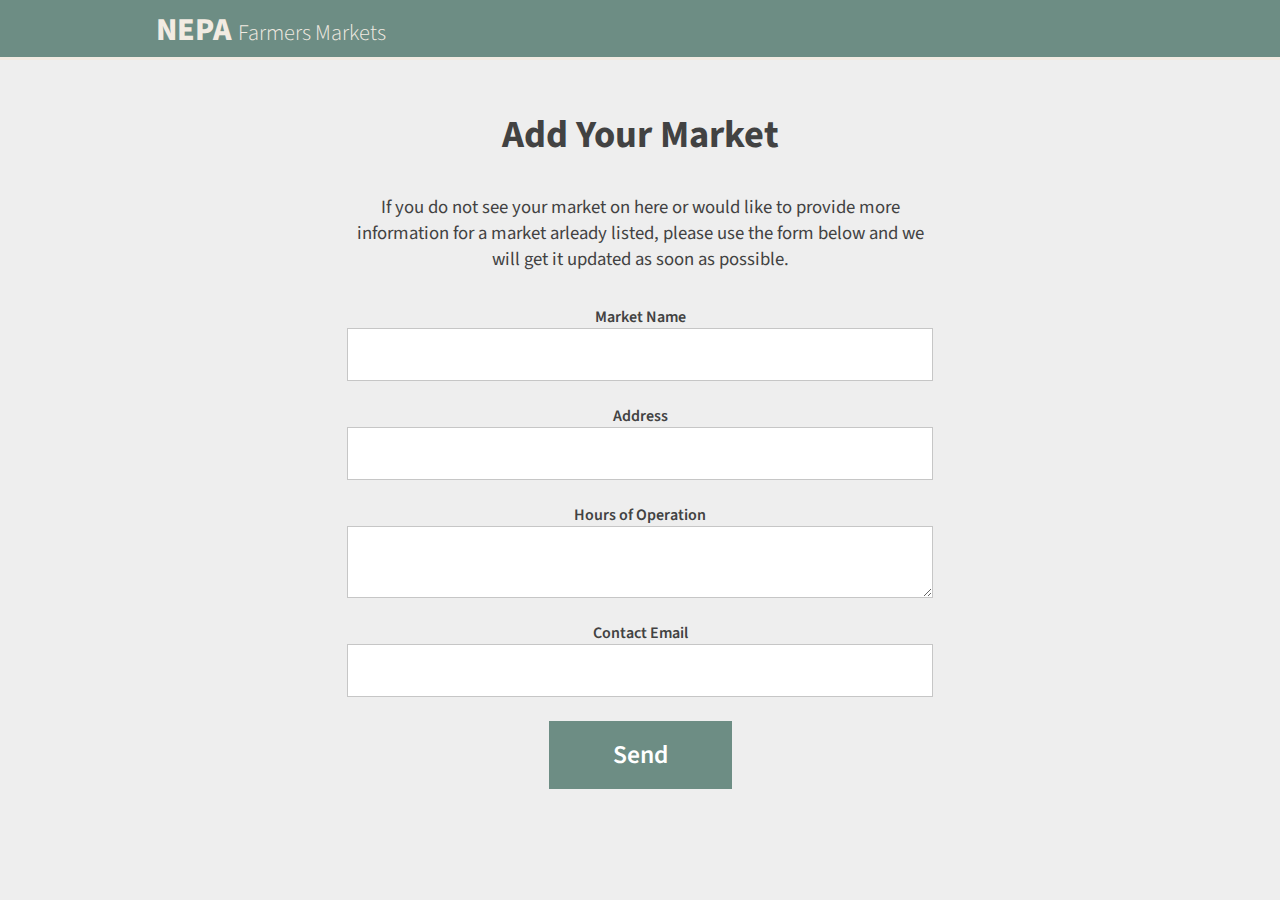
<file: add-market.html>
<!DOCTYPE html>
<!--[if lt IE 7]>      <html class="no-js lt-ie9 lt-ie8 lt-ie7"> <![endif]-->
<!--[if IE 7]>         <html class="no-js lt-ie9 lt-ie8"> <![endif]-->
<!--[if IE 8]>         <html class="no-js lt-ie9"> <![endif]-->
<!--[if gt IE 8]><!--> <html class="no-js"> <!--<![endif]-->
    <head>
        <meta charset="utf-8">
        <meta http-equiv="X-UA-Compatible" content="IE=edge">
        <title>NEPA Farmers Market</title>
        <meta name="description" content="">
        <meta name="viewport" content="width=device-width, initial-scale=1">
        <link rel="stylesheet" href="css/styles.css">
        <link href="https://fonts.googleapis.com/css?family=Bree+Serif|Source+Sans+Pro:300,400,700,900" rel="stylesheet"> 
        <link rel="stylesheet" href="https://use.fontawesome.com/releases/v5.3.1/css/all.css" integrity="sha384-mzrmE5qonljUremFsqc01SB46JvROS7bZs3IO2EmfFsd15uHvIt+Y8vEf7N7fWAU" crossorigin="anonymous">
        <script src="https://cdnjs.cloudflare.com/ajax/libs/jquery/3.3.1/jquery.slim.min.js"></script>
    </head>
    <body>
        <!--[if lt IE 7]>
            <p class="browsehappy">You are using an <strong>outdated</strong> browser. Please <a href="#">upgrade your browser</a> to improve your experience.</p>
        <![endif]-->

    <header>
        <div class="nav-bar">
            <div class="container">

                <div class="logo">
                    <a href="index.html">NEPA <span>Farmers Markets</span></a>
                </div>

                <span class="nav-toggle fas fa-bars"></span>
 
                <nav class="nav">
                    <div class="subMenuHead container">
                            <span class="nav-toggle fas fa-times"></span>
                    </div>
                    <div class="nav-items">
                            <div class="menu-info">
                                <img src="img/harvestv2.png">
                            </div>
                            <a href="all-markets.html">All Markets</a>
                            <a href="add-market.html">Add Your Market</a>
                            
                            <div class="copywright">Harvest NEPA - 2018</div>
                        </div>
                </nav>

            </div>
        </div>
    </header>

    <section class="section add-market">
        <div class="sub-container">
            <h2>Add Your Market</h2>
            <h3>If you do not see your market on here or would like to provide more information for a market arleady listed, please use the form below and we will get it updated as soon as possible.</h3>
        </div>
        <div class="form-container">
            <form action="https://submit-form.com/38d3a6d1-1cc2-4994-9e96-52a0406c6847">
                <input type="checkbox" name="_honeypot" style="display:none" tabindex="-1" autocomplete="off">
                <label for="marketName">Market Name</label>
                <input name="marketName" type="text" required>
                <label for="marketAddress">Address</label>
                <input name="marketAddress" type="text" required>
                <label for="marketHours" >Hours of Operation</label>
                <textarea name="marketHours" required></textarea>
                <label for="_replyto">Contact Email</label>
                <input name="_replyto" type="email" required>
                <button type="submit">Send</button>
                <input type="hidden" name="_redirect" value="https://john-rock.github.io/nepa-farmers/thanks.html" />
                <input type="hidden" name="_subject" value="New Market" />
            </form>
        </div>
    </section>
        
        <script src="js/scripts.js"></script>
    </body>
</html>
</file>
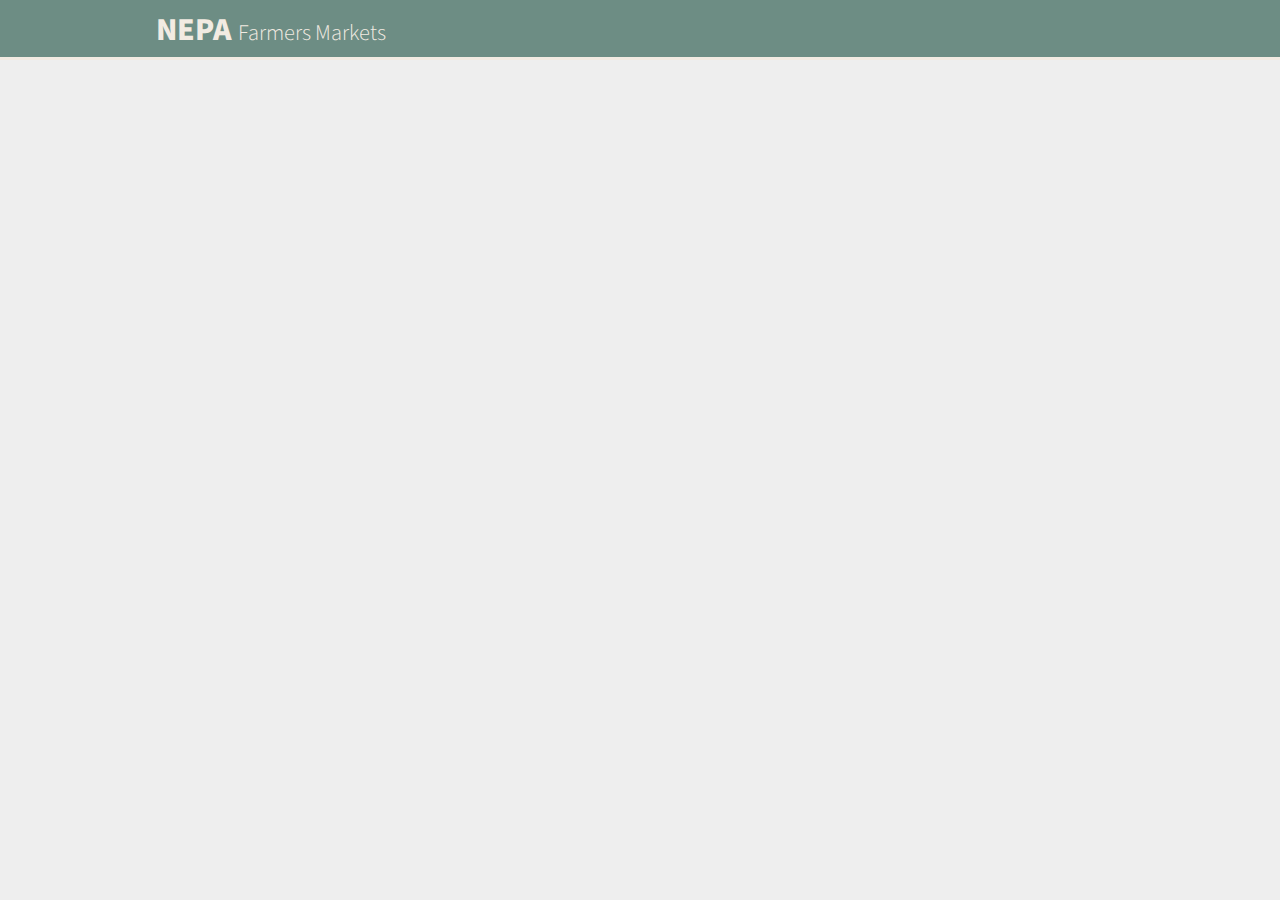
<file: all-markets.html>
<!DOCTYPE html>
<!--[if lt IE 7]>      <html class="no-js lt-ie9 lt-ie8 lt-ie7"> <![endif]-->
<!--[if IE 7]>         <html class="no-js lt-ie9 lt-ie8"> <![endif]-->
<!--[if IE 8]>         <html class="no-js lt-ie9"> <![endif]-->
<!--[if gt IE 8]><!--> <html class="no-js"> <!--<![endif]-->
    <head>
        <meta charset="utf-8">
        <meta http-equiv="X-UA-Compatible" content="IE=edge">
        <title>NEPA Farmers Market</title>
        <meta name="description" content="">
        <meta name="viewport" content="width=device-width, initial-scale=1">
        <link rel="stylesheet" href="css/styles.css">
        <link href="https://fonts.googleapis.com/css?family=Bree+Serif|Source+Sans+Pro:300,400,700,900" rel="stylesheet"> 
        <link rel="stylesheet" href="https://use.fontawesome.com/releases/v5.3.1/css/all.css" integrity="sha384-mzrmE5qonljUremFsqc01SB46JvROS7bZs3IO2EmfFsd15uHvIt+Y8vEf7N7fWAU" crossorigin="anonymous">
        <script src="https://cdnjs.cloudflare.com/ajax/libs/jquery/3.3.1/jquery.js" integrity="sha256-2Kok7MbOyxpgUVvAk/HJ2jigOSYS2auK4Pfzbm7uH60=" crossorigin="anonymous"></script>
    </head>
    <body>
        <!--[if lt IE 7]>
            <p class="browsehappy">You are using an <strong>outdated</strong> browser. Please <a href="#">upgrade your browser</a> to improve your experience.</p>
        <![endif]--> 

    <header>
        <div class="nav-bar">
            <div class="container">
 
                <div class="logo">
                    <a href="index.html">NEPA <span>Farmers Markets</span></a>
                </div>

                <span class="nav-toggle fas fa-bars"></span>
 
                <nav class="nav">
                    <div class="subMenuHead container">
                            <span class="nav-toggle fas fa-times"></span>
                    </div>
                    <div class="nav-items">
                            <div class="menu-info">
                                <img src="img/harvestv2.png">
                            </div>
                            <a href="all-markets.html">All Markets</a>
                            <a href="add-market.html">Add Your Market</a>
                            
                            <div class="copywright">Harvest NEPA - 2018</div>
                        </div>
                </nav>

            </div>
        </div>
    </header>

    <section class="section all-markets">
        <div class="sub-container">
            <div class="marketBox">

            </div>
        </div>
    </section>
        
        <script src="js/scripts.js"></script>
    </body>
</html>
</file>
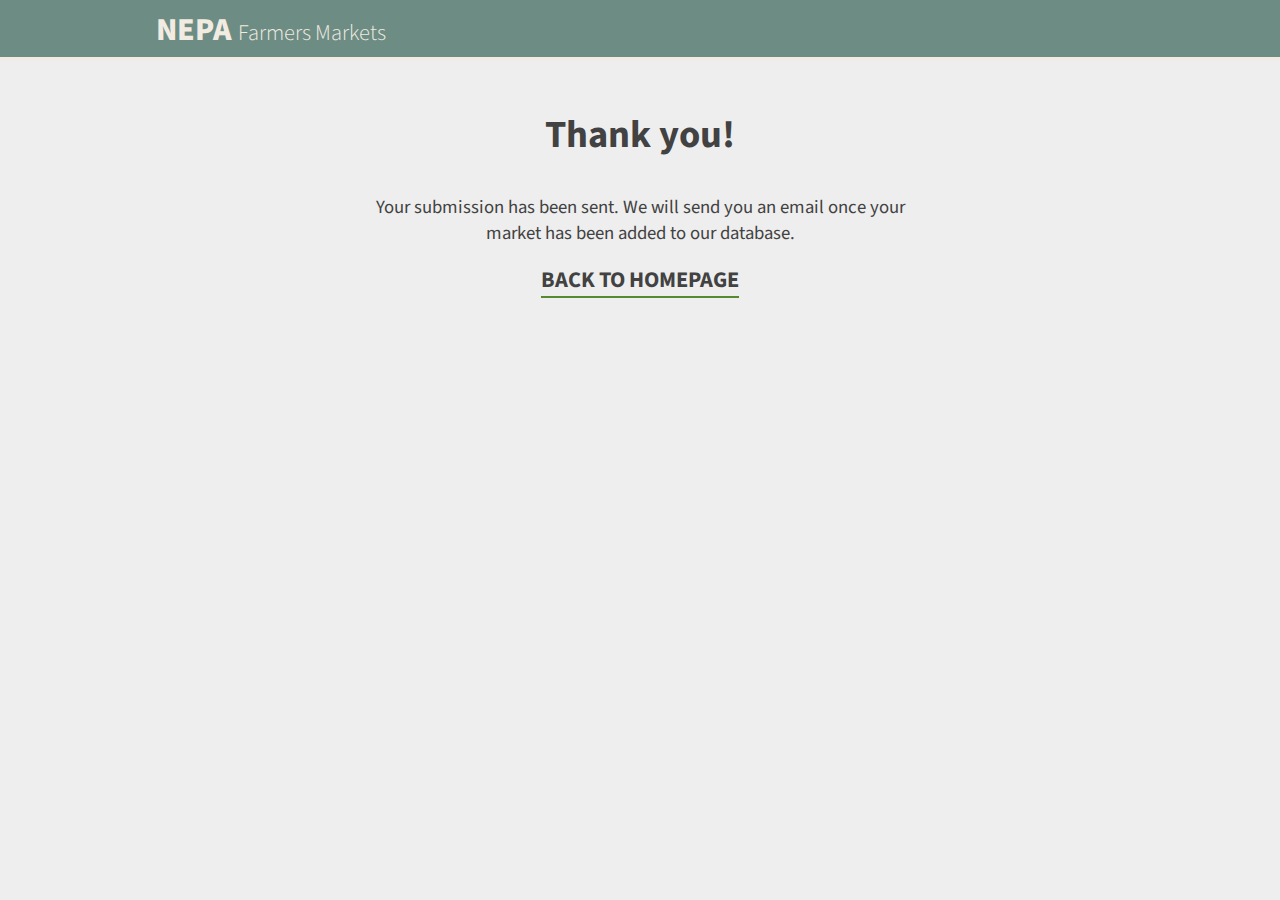
<file: thanks.html>
<!DOCTYPE html>
<!--[if lt IE 7]>      <html class="no-js lt-ie9 lt-ie8 lt-ie7"> <![endif]-->
<!--[if IE 7]>         <html class="no-js lt-ie9 lt-ie8"> <![endif]-->
<!--[if IE 8]>         <html class="no-js lt-ie9"> <![endif]-->
<!--[if gt IE 8]><!--> <html class="no-js"> <!--<![endif]-->
    <head>
        <meta charset="utf-8">
        <meta http-equiv="X-UA-Compatible" content="IE=edge">
        <title>NEPA Farmers Market</title>
        <meta name="description" content="">
        <meta name="viewport" content="width=device-width, initial-scale=1">
        <link rel="stylesheet" href="css/styles.css">
        <link href="https://fonts.googleapis.com/css?family=Bree+Serif|Source+Sans+Pro:300,400,700,900" rel="stylesheet"> 
        <link rel="stylesheet" href="https://use.fontawesome.com/releases/v5.3.1/css/all.css" integrity="sha384-mzrmE5qonljUremFsqc01SB46JvROS7bZs3IO2EmfFsd15uHvIt+Y8vEf7N7fWAU" crossorigin="anonymous">
        <script src="https://cdnjs.cloudflare.com/ajax/libs/jquery/3.3.1/jquery.slim.min.js"></script>
    </head>
    <body>
        <!--[if lt IE 7]>
            <p class="browsehappy">You are using an <strong>outdated</strong> browser. Please <a href="#">upgrade your browser</a> to improve your experience.</p>
        <![endif]-->

    <header>
        <div class="nav-bar home-only">
            <div class="container">

                <div class="logo">
                    <a href="index.html">NEPA <span>Farmers Markets</span></a>
                </div>

                <span class="nav-toggle fas fa-bars"></span>
 
                <nav class="nav">
                    <div class="subMenuHead container">
                            <span class="nav-toggle fas fa-times"></span>
                    </div>
                    <div class="nav-items">
                            <div class="menu-info">
                                <img src="img/harvestv2.png">
                            </div>
                            <a href="all-markets.html">All Markets</a>
                            <a href="add-market.html">Add Your Market</a>
                            
                            <div class="copywright">Harvest NEPA - 2018</div>
                        </div>
                </nav>

            </div>
        </div>
    </header>

    <section class="section thanks">
            <div class="sub-container">
                    <h2>Thank you!</h2>
                    <h3>Your submission has been sent. We will send you an email once your market has been added to our database.</h3>
                    <p><a href="index.html">Back to Homepage</a></p>
                </div>
    </section>
        
        <script src="js/scripts.js"></script>
        <script src="js/getMap.js"></script>
    </body>
</html>
</file>
<file: css/styles.css>
*,
*::before,
*::after {
    -webkit-box-sizing: border-box;
    box-sizing: border-box
}

body{
    margin:0;
    position: relative;
    font-family: 'Bree Serif', serif;
    overflow: hidden;
    font-size:1rem;
    background:#EEEEEE;
    overflow-y: auto;
}

.container{
    max-width:1000px;
    padding:0 1rem;
    margin:0 auto;
    display: flex;
    justify-content: space-between;
    align-items: center;
}

.primary{
    color:#AED581;
}

.secondary{
    color:#a8003b;
}

.logo a{
    text-decoration: none;
    color:#f2ebe2; 
    font-size:1.6rem; 
    transition: transform 200ms ease-in,-webkit-transform 200ms ease-in;
    font-family: 'Source Sans Pro', sans-serif;
    font-weight:800;
    font-size:2.0rem;
}

.logo a span{
    font-weight:300;
    font-size:1.4rem;
}

.nav-bar .container, .mobileMenuHead{height: 60px;}

.nav-bar.mobile-only{
    position: -webkit-sticky;
    position: sticky;
}

.nav-bar{
    top:0;
    left:0;
    width:100%;
    height:60px;
    background:#6d8d84;
    z-index: 9999;
    border-bottom: solid #f2ebe2 3px;
    position: fixed;

}

    .nav {
        position: fixed;
        overflow: hidden;
        top: 0;
        bottom: 0;
        right: 0;
        background: #302b29;
        display: -webkit-box;
        display: -ms-flexbox;
        display: flex;
        -webkit-box-orient: vertical;
        -webkit-box-direction: normal;
        -ms-flex-direction: column;
        flex-direction: column;
        font-size: 1.75rem;
        z-index: 9999;
        -webkit-transform: translate3D(100%,0,0);
        transform: translate3D(100%,0,0);
        -webkit-transition: -webkit-transform 200ms linear;
        transition: -webkit-transform 200ms linear;
        transition: transform 200ms linear;
        transition: transform 200ms linear,-webkit-transform 200ms linear;
        will-change: transform;
        font-family: 'Source Sans Pro', sans-serif;
    }

    @media screen and (max-width: 650px) {
        .nav{
            width: 100vw;
        }
    } 

    .nav .nav-items{
        display: flex;
        height: 100vh;
        -webkit-box-orient: vertical;
        -webkit-box-direction: normal;
        -ms-flex-direction: column;
        flex-direction: column;
    }
    .nav .nav-items a {
        padding: 0 1.25rem;
        color: #f1ecc7; 
        font-size: 1.6rem;
        text-align: center;
        text-decoration: none;
        padding:1rem 0;
        border-top: solid #F1ECC7 2px;
        transition:all 0.3s ease;
    }
    .nav .nav-items a:hover {
        background: #7a3813;
    }

    .nav .nav-items a:last-of-type {
        border-bottom: solid #F1ECC7 2px;
    }


    
.nav.open{
    -webkit-transform: translate3D(0,0,0);
    transform: translate3D(0,0,0);
}

span.nav-toggle{
    padding: 0 1.25rem;
    color: #f2ebe2; 
    font-size: 2.0rem;
    cursor: pointer;
}

span.nav-toggle.fa-times{
    color:#a06840;
    padding: 0 2rem;
}

.menu-info{
    text-align: center;
    padding: 0 1rem;
}

.menu-info img{
    max-width: 60%;
    padding:.5rem 0 2rem;
}

@media screen and (min-width: 650px) {
    .menu-info img{
        max-width: 50%;
    }
} 

.copywright{
    text-align: center;
    margin-top:auto;
    font-weight:400;
    color:#302B29;
    padding:.4rem 0;
    font-size:.8rem;
    background:#a06840;
}
 
.subMenuHead{
    display: flex;
    justify-content: flex-end;
    align-items: center;
    color:#fff;
    width:100%;
    padding: 20px 0;
}

.subMenuHead .white-logo a{
    color:#fff;
}

.subMenuHead .white-logo a{
    text-decoration: none;
    color:#9a7152; 
    font-size:1.6rem; 
    transition: transform 200ms ease-in,-webkit-transform 200ms ease-in;
    font-family: 'Source Sans Pro', sans-serif;
    font-weight:800;
    font-size:2.0rem;
}

.white-logo a span{
    font-weight:300;
    font-size:1.4rem;
}


#mapbox{
    height: 100vh; 
    width:100%;
    position: fixed;
}

.marketIcon{
    text-align: center;
    color:#a8003b;
    text-shadow: 2px 2px 2px #474747;
    font-size: 1.2rem;
}

@media screen and (min-width: 650px) {
    .marketIcon{
        font-size: 1.2rem;
    }
}

.leaflet-popup-content-wrapper{
    background: #ECE9E6;  /* fallback for old browsers */
    background: -webkit-linear-gradient(to bottom, #FFFFFF, #ECE9E6);  /* Chrome 10-25, Safari 5.1-6 */
    background: linear-gradient(to bottom, #FFFFFF, #ECE9E6); /* W3C, IE 10+/ Edge, Firefox 16+, Chrome 26+, Opera 12+, Safari 7+ */    
}

.leaflet-popup-content{
    font-family: 'Bree Serif', serif;
}

.leaflet-left{
    top:60px !important;
}

.leaflet-container a.leaflet-popup-close-button{
    display: none;
}

.leaflet-popup-content h2{
    text-align: center;
    font-size:2rem;
    line-height: 30px;
    margin:1.2rem 0;
    color:#424242;
}

.leaflet-popup-content h3{
    text-align: center;
    font-size:1.2rem;
    line-height: 20px;
    color:#424242;
}

.leaflet-popup-content p{
    font-size: 1rem;
    margin:.4rem 0 !important;
    color:#424242;
}



.section{
    display: flex;
    flex-direction: column;
    padding:1rem 0;
    font-family: 'Source Sans Pro', sans-serif;
    text-align: center;
    color:#424242;
}

section h2{
    font-size:2.4rem;
}

section h3{
    font-weight:400;
}

.sub-container{
    max-width:650px;
    margin:0 auto;
    padding:0 2rem;
}


/* Add Market Page */
[type="submit"]{
    font-family: 'Source Sans Pro', sans-serif;
    cursor: pointer;
    font-size: 1.6rem;
    padding:1rem 4rem;
    color:#fff;
    background:#6d8d84;
    border:none;
    position: relative;
    transition: ease-in-out 300ms;
    transition-duration: 0.4s;
    font-weight:600;
}
[type="submit"]:hover{
    background:#424242;
}

section.add-market, .section.all-markets{
    margin-top:60px;
}

section.add-market input, textarea{
    display: block;
}

section.add-market [type="text"], [type="email"], textarea{
    width:100%;
    display: block;
    padding:1rem;
    margin:0 0 1.5rem;
    font-family: 'Source Sans Pro', sans-serif;
    border: solid #C6C6C6 1px;
}

section.add-market [type="text"]:focus, [type="email"]:focus, textarea:focus{
    border: solid #558B2F 1px;
}

label{
    font-weight: 600;
}

section.add-market .form-container{
    max-width: 650px;
    margin:1rem auto;
    padding:0 2rem;
    width: 100%;
}

/* Thank You Page */
section.thanks{
    margin-top:60px;
}
section.thanks a{
    text-transform: uppercase;
    color:#424242;
    text-decoration: none;
    border-bottom:solid #558B2F 2px;
    font-weight:700;
    font-size:1.4rem;
}

/* All Markets Page */
.all-markets .sub-container{
    width:100%;
}
.marketBox{
    text-align: left;
}

.marketBox .innerMarket{
    font-size:1.2rem;
    font-weight: 800;
    margin:0 0 1.6rem;
}

.marketBox .innerMarket span{
    display: block;
    font-size:.9rem;
    font-weight:400;
}










/* iPhone < 5: */
@media screen and (device-aspect-ratio: 2/3) {
    select, textarea, input[type="text"], input[type="password"],
    input[type="datetime"], input[type="datetime-local"],
    input[type="date"], input[type="month"], input[type="time"],
    input[type="week"], input[type="number"], input[type="email"],
    input[type="url"]{ font-size: 16px; }
}

/* iPhone 5, 5C, 5S, iPod Touch 5g */
@media screen and (device-aspect-ratio: 40/71) {
    select, textarea, input[type="text"], input[type="password"],
    input[type="datetime"], input[type="datetime-local"],
    input[type="date"], input[type="month"], input[type="time"],
    input[type="week"], input[type="number"], input[type="email"],
    input[type="url"]{ font-size: 16px; }
}

/* iPhone 6, iPhone 6s, iPhone 7 portrait/landscape */
@media screen and (device-aspect-ratio: 375/667) {
    select, textarea, input[type="text"], input[type="password"],
    input[type="datetime"], input[type="datetime-local"],
    input[type="date"], input[type="month"], input[type="time"],
    input[type="week"], input[type="number"], input[type="email"],
    input[type="url"]{ font-size: 16px; }
}

/* iPhone 6 Plus, iPhone 6s Plus, iPhone 7 Plus portrait/landscape */
@media screen and (device-aspect-ratio: 9/16) {
    select, textarea, input[type="text"], input[type="password"],
    input[type="datetime"], input[type="datetime-local"],
    input[type="date"], input[type="month"], input[type="time"],
    input[type="week"], input[type="number"], input[type="email"],
    input[type="url"]{ font-size: 16px; }
}
</file>
